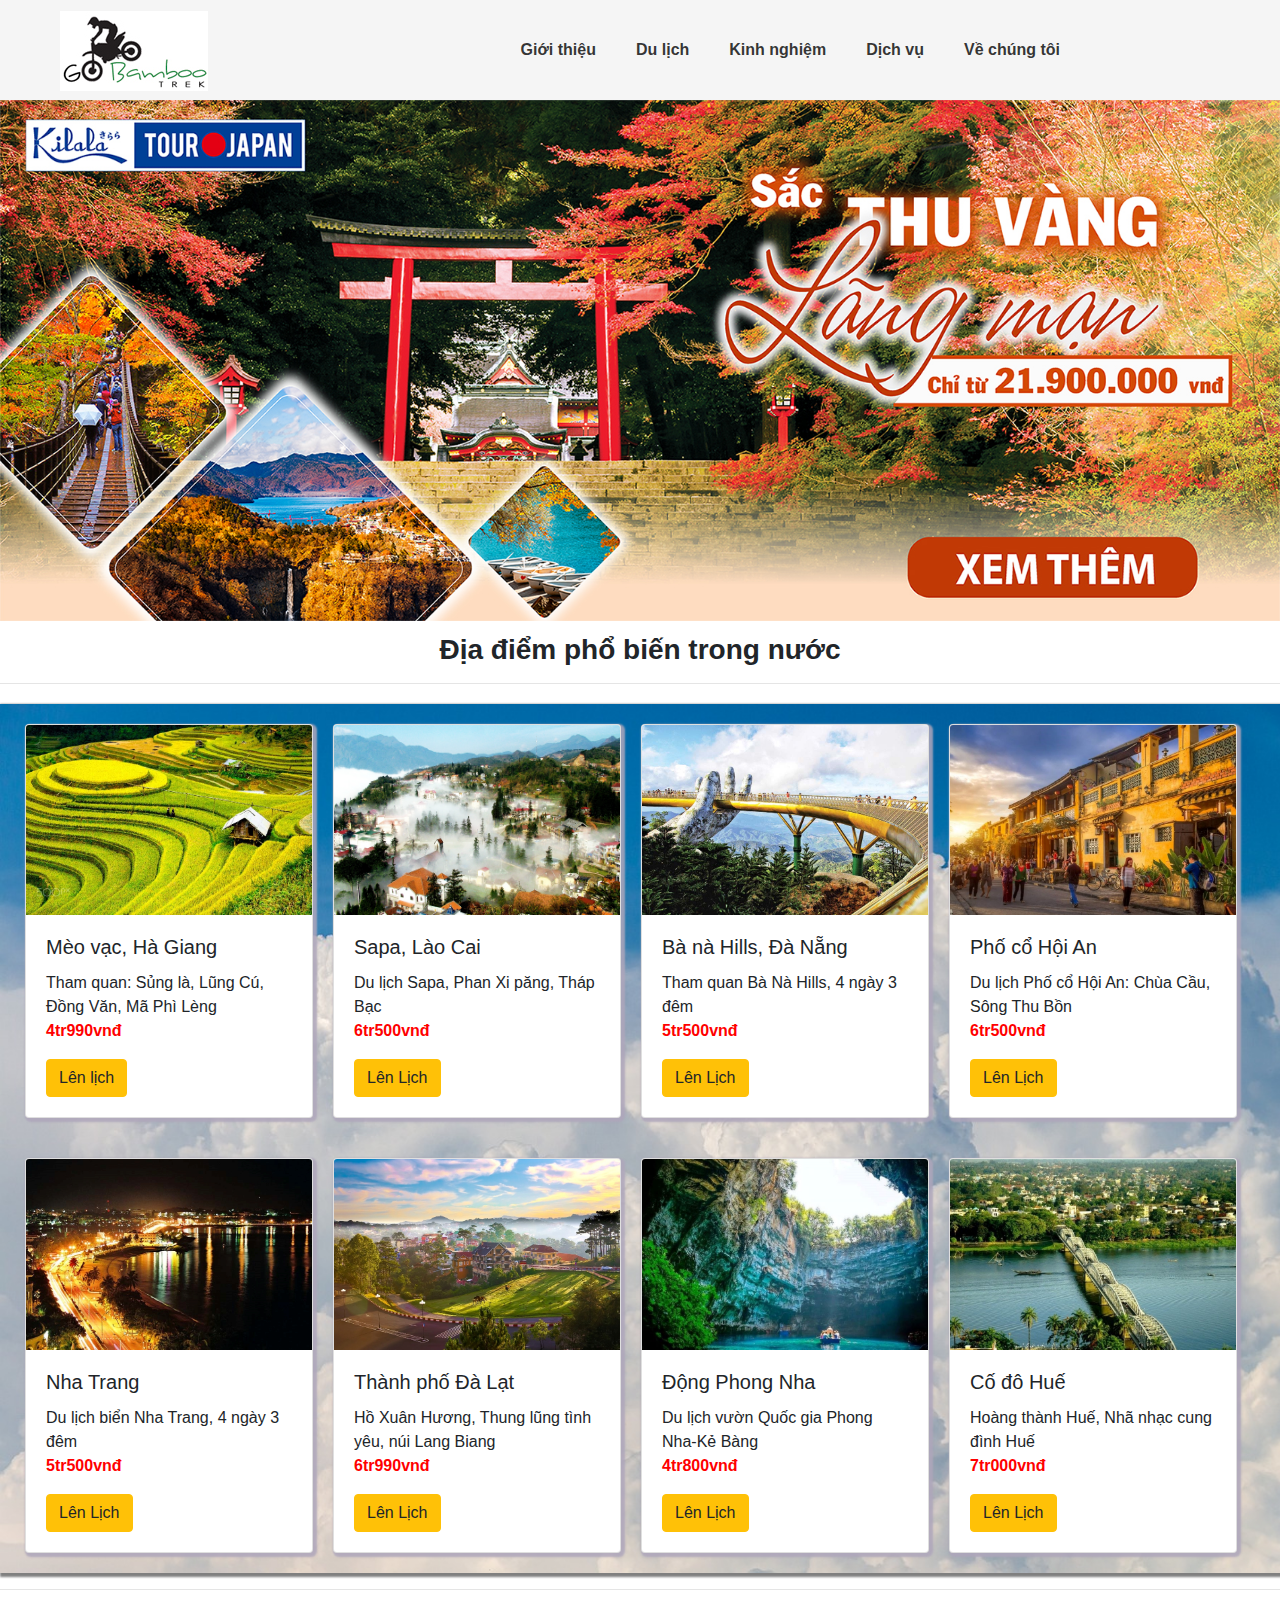
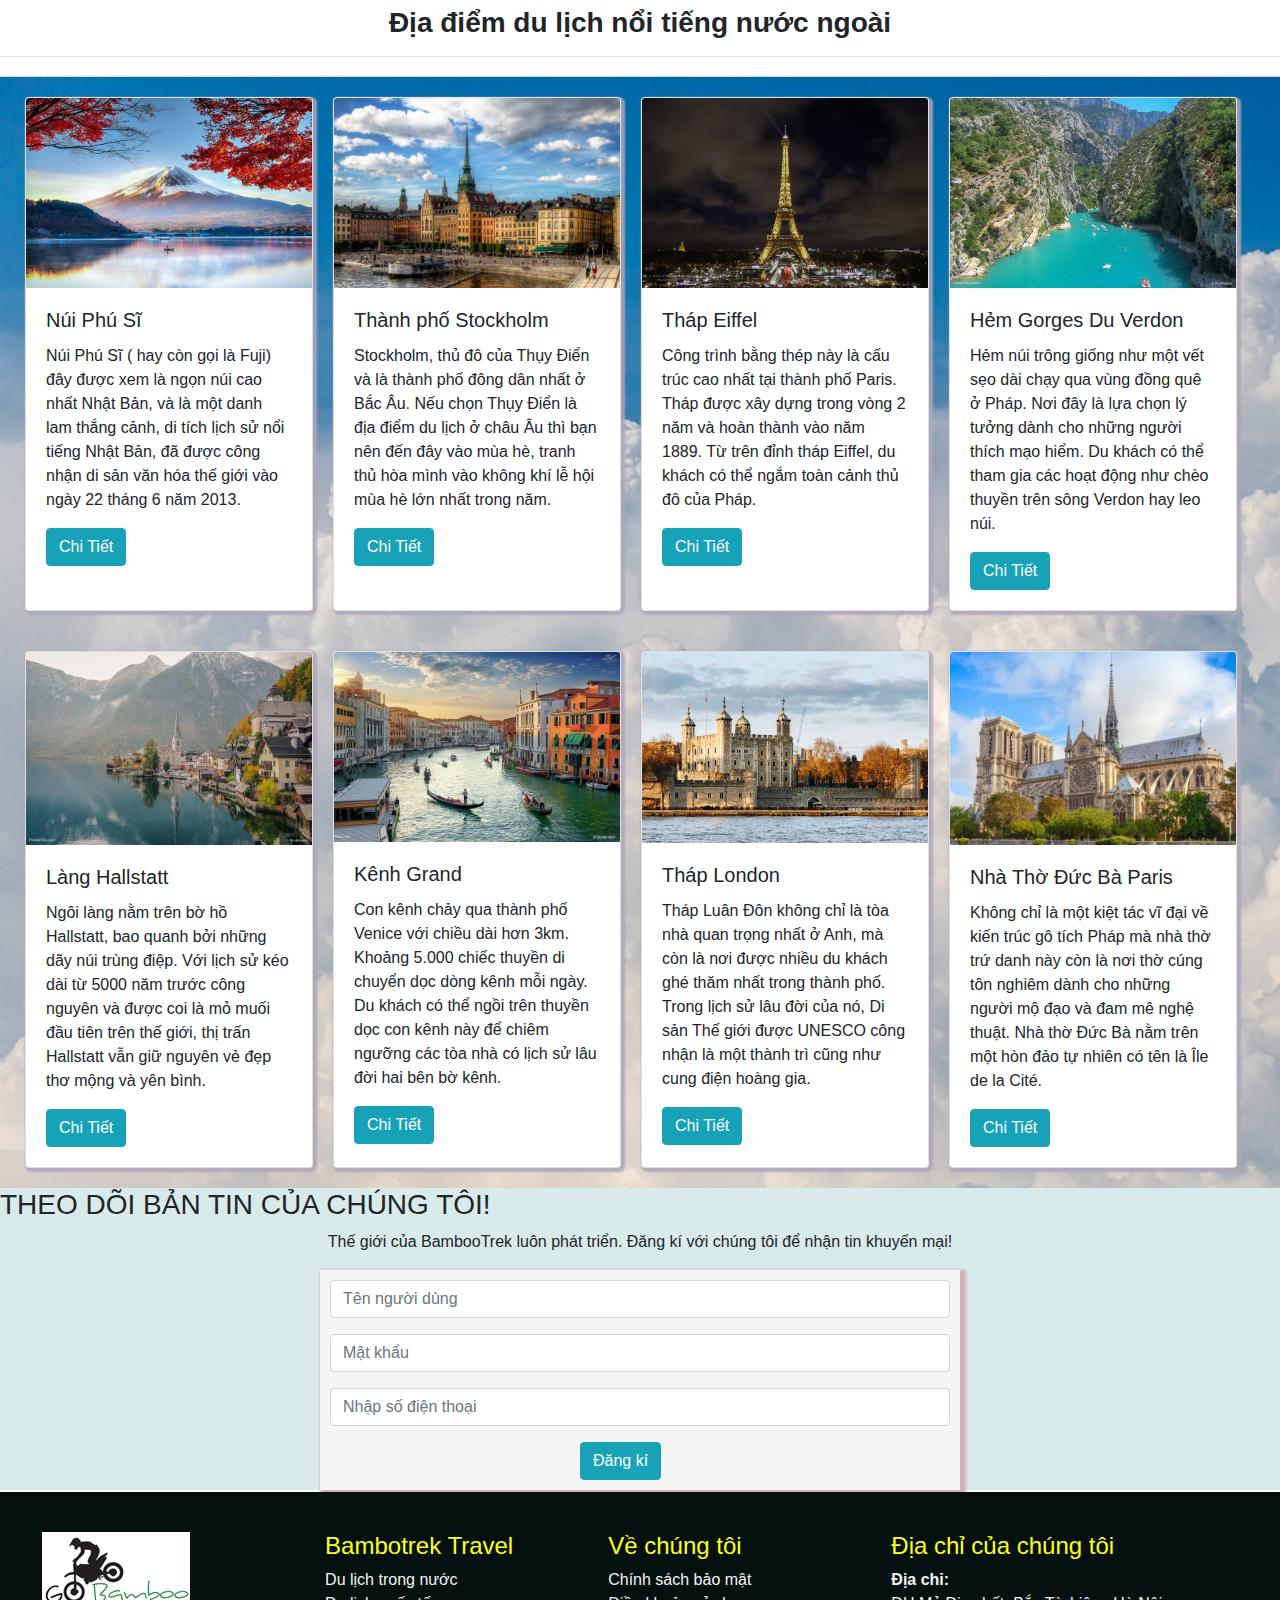
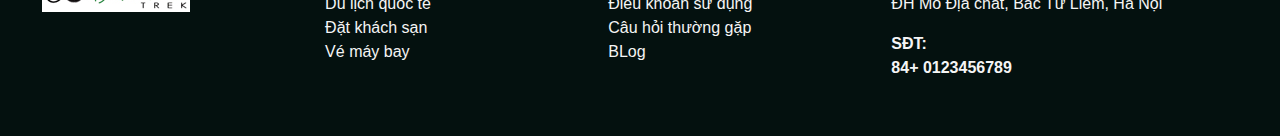
<file: BTL_NguyenXuanDat.html>
<!DOCTYPE html>
<html>

<head>
    <link rel="stylesheet" href="BTL_NguyenXuanDat.css">
    <link rel="stylesheet" href="https://maxcdn.bootstrapcdn.com/bootstrap/4.0.0/css/bootstrap.min.css">
    <script src="BTL_NguyenXuanDat.js"></script>
    <meta name="viewport" content=" width=device-width, initial-scale=1">
    <title>Du lịch</title>
</head>

<body>
    <header>
        <div id="logo">
            <img src="img/logo-bambotrek.jpg" alt="">
        </div>
        <div id="menu">
            <nav>
                <ul class="nav justify-content-end">
                    <li><a href="">Giới thiệu</a></li>
                    <li><a href="">Du lịch</a></li>
                    <li><a href="">Kinh nghiệm</a></li>
                    <li><a href="">Dịch vụ</a></li>
                    <li><a href="">Về chúng tôi</a></li>
                </ul>
            </nav>
        </div>
    </header>
    <div id="banner">
        <img id="img" src="img/banner-1.jpeg" alt="">
    </div>
    <div id="container">
        <div id="main">
            <hr>
            <h3>Địa điểm phổ biến trong nước</h3>
            <hr>
            <div id="content">
                <div class="container1">
                    <div class="item">
                        <div class="card">
                            <img src="img/anh-ha-giang.jpg" class="card-img-top" alt="">
                            <div class="card-body">
                                <h5 class="card-title">Mèo vạc, Hà Giang</h5>
                                <p class="card-text"> Tham quan: Sủng là, Lũng Cú, Đồng Văn, Mã Phì Lèng<br>
                                    <strong style="color: red;">4tr990vnđ</strong>
                                </p>
                                <a href="#" class="btn btn-warning">Lên lịch</a>
                            </div>
                        </div>
                    </div>
                    <div class="item">
                        <div class="card">
                            <img src="img/anh-sapa2.jpg" class="card-img-top" alt="">
                            <div class="card-body">
                                <h5 class="card-title">Sapa, Lào Cai</h5>
                                <p class="card-text">Du lịch Sapa, Phan Xi păng, Tháp Bạc
                                    <br>
                                    <strong style="color: red;">6tr500vnđ</strong>
                                </p>
                                <a href="#" class="btn btn-warning">Lên Lịch</a>
                            </div>
                        </div>
                    </div>
                    <div class="item">
                        <div class="card">
                            <img src="img/anh-1.jpg" class="card-img-top" alt="...">
                            <div class="card-body">
                                <h5 class="card-title">Bà nà Hills, Đà Nẵng</h5>
                                <p class="card-text">Tham quan Bà Nà Hills,
                                    4 ngày 3 đêm
                                    <br>
                                    <strong style="color: red;">5tr500vnđ</strong>
                                </p>
                                <a href="#" class="btn btn-warning">Lên Lịch</a>
                            </div>
                        </div>
                    </div>
                    <div class="item">
                        <div class="card">
                            <img src="img/anh-hoi-an.jpg" class="card-img-top" alt="...">
                            <div class="card-body">
                                <h5 class="card-title">Phố cổ Hội An</h5>
                                <p class="card-text">Du lịch Phố cổ Hội An: Chùa Cầu, Sông Thu Bồn<br>
                                    <strong style="color: red;">6tr500vnđ</strong>
                                </p>
                                <a href="#" class="btn btn-warning">Lên Lịch</a>
                            </div>
                        </div>
                    </div>
                    <div class="item">
                        <div class="card">
                            <img src="img/anh-2.jpg" class="card-img-top" alt="...">
                            <div class="card-body">
                                <h5 class="card-title">Nha Trang</h5>
                                <p class="card-text">Du lịch biển Nha Trang, 4 ngày 3 đêm
                                    <br>
                                    <strong style="color: red;">5tr500vnđ</strong>
                                </p>
                                <a href="#" class="btn btn-warning">Lên Lịch</a>
                            </div>
                        </div>
                    </div>
                    <div class="item">
                        <div class="card">
                            <img src="img/anh-dalat.jpg" class="card-img-top" alt="...">
                            <div class="card-body">
                                <h5 class="card-title">Thành phố Đà Lạt</h5>
                                <p class="card-text">Hồ Xuân Hương, Thung lũng tình yêu, núi Lang Biang
                                    <br>
                                    <strong style="color: red;">6tr990vnđ</strong>
                                </p>
                                <a href="#" class="btn btn-warning">Lên Lịch</a>
                            </div>
                        </div>
                    </div>
                    <div class="item">
                        <div class="card">
                            <img src="img/anh-dong-phon-nha.jpg" class="card-img-top" alt="...">
                            <div class="card-body">
                                <h5 class="card-title">Động Phong Nha</h5>
                                <p class="card-text">Du lịch vườn Quốc gia Phong Nha-Kẻ Bàng
                                    <br>
                                    <Strong style="color: red;">4tr800vnđ</Strong>
                                </p>
                                <a href="#" class="btn btn-warning">Lên Lịch</a>
                            </div>
                        </div>
                    </div>
                    <div class="item">
                        <div class="card">
                            <img src="img/anh-hue.jpg" class="card-img-top" alt="...">
                            <div class="card-body">
                                <h5 class="card-title">Cố đô Huế</h5>
                                <p class="card-text">Hoàng thành Huế, Nhã nhạc cung đình Huế
                                    <br>
                                    <strong style="color: red;">7tr000vnđ</strong>
                                </p>
                                <a href="#" class="btn btn-warning">Lên Lịch</a>
                            </div>
                        </div>
                    </div>
                </div>
            </div>
            <hr>
            <h3>Địa điểm du lịch nổi tiếng nước ngoài</h3>
            <hr>
            <div id="content">
                <div class="container1">
                    <div class="card">
                        <img src="img/anh-nui-phu-si.jpg" class="card-img-top" alt="...">
                        <div class="card-body">
                            <h5 class="card-title">Núi Phú Sĩ</h5>
                            <p class="card-text">
                                Núi Phú Sĩ ( hay còn gọi là Fuji) đây được xem là ngọn núi cao nhất Nhật Bản,
                                và là một danh lam thắng cảnh, di tích lịch sử nổi tiếng Nhật Bản,
                                đã được công nhận di sản văn hóa thế giới vào ngày 22 tháng 6 năm 2013.</p>
                            <a href="#" class="btn btn-info">Chi Tiết</a>
                        </div>
                    </div>
                    <div class="card">
                        <img src="img/anh-stockholm.jpg" class="card-img-top" alt="...">
                        <div class="card-body">
                            <h5 class="card-title">Thành phố Stockholm</h5>
                            <p class="card-text">Stockholm, thủ đô của Thụy Điển và là thành phố đông dân
                                nhất ở Bắc Âu. Nếu chọn Thụy Điển là địa điểm du lịch ở châu Âu
                                thì bạn nên đến đây vào mùa hè, tranh thủ hòa mình vào không khí lễ hội
                                mùa hè lớn nhất trong năm.</p>
                            <a href="#" class="btn btn-info">Chi Tiết</a>
                        </div>
                    </div>
                    <div class="card">
                        <img src="img/anh-thapeiffel.jpg" class="card-img-top" alt="...">
                        <div class="card-body">
                            <h5 class="card-title">Tháp Eiffel</h5>
                            <p class="card-text">Công trình bằng thép này là cấu trúc cao nhất tại thành phố Paris.
                                Tháp được xây dựng trong vòng 2 năm và hoàn thành vào năm 1889.
                                Từ trên đỉnh tháp Eiffel, du khách có thể ngắm toàn cảnh thủ đô của Pháp.</p>
                            <a href="#" class="btn btn-info">Chi Tiết</a>
                        </div>
                    </div>
                    <div class="card">
                        <img src="img/anh-hem-nui-gorges-du-verdon.jpg" class="card-img-top" alt="...">
                        <div class="card-body">
                            <h5 class="card-title">Hẻm Gorges Du Verdon</h5>
                            <p class="card-text">Hẻm núi trông giống như một vết sẹo dài chạy qua vùng đồng
                                quê ở Pháp. Nơi đây là lựa chọn lý tưởng dành cho những người thích mạo hiểm.
                                Du khách có thể tham gia các hoạt động như chèo thuyền trên sông Verdon hay leo núi.
                            </p>
                            <a href="#" class="btn btn-info">Chi Tiết</a>
                        </div>
                    </div>
                    <div class="card">
                        <img src="img/anh-lang-hallstatt-ao.jpg" class="card-img-top" alt="...">
                        <div class="card-body">
                            <h5 class="card-title">Làng Hallstatt</h5>
                            <p class="card-text">Ngôi làng nằm trên bờ hồ Hallstatt, bao quanh bởi những dãy núi
                                trùng điệp. Với lịch sử kéo dài từ 5000 năm trước công nguyên và được coi
                                là mỏ muối đầu tiên trên thế giới, thị trấn Hallstatt vẫn giữ nguyên vẻ đẹp
                                thơ mộng và yên bình.</p>
                            <a href="#" class="btn btn-info">Chi Tiết</a>
                        </div>
                    </div>
                    <div class="card">
                        <img src="img/anh-kenh-grand-italy.jpg" class="card-img-top" alt="...">
                        <div class="card-body">
                            <h5 class="card-title">Kênh Grand</h5>
                            <p class="card-text">Con kênh chảy qua thành phố Venice với chiều dài hơn 3km.
                                Khoảng 5.000 chiếc thuyền di chuyển dọc dòng kênh mỗi ngày. Du khách có thể
                                ngồi trên thuyền dọc con kênh này để chiêm ngưỡng các tòa nhà có lịch sử lâu
                                đời hai bên bờ kênh.
                            </p>
                            <a href="#" class="btn btn-info">Chi Tiết</a>
                        </div>
                    </div>
                    <div class="card">
                        <img src="img/anh-thap-london.jpg" class="card-img-top" alt="...">
                        <div class="card-body">
                            <h5 class="card-title">Tháp London</h5>
                            <p class="card-text">Tháp Luân Đôn không chỉ là tòa nhà quan trọng nhất ở Anh,
                                mà còn là nơi được nhiều du khách ghé thăm nhất trong thành phố. Trong lịch
                                sử lâu đời của nó, Di sản Thế giới được UNESCO công nhận là một thành trì
                                cũng như cung điện hoàng gia. </p>
                            <a href="#" class="btn btn-info">Chi Tiết</a>
                        </div>
                    </div>
                    <div class="card">
                        <img src="img/anh-nha-tho-duc-ba.jpg" class="card-img-top" alt="...">
                        <div class="card-body">
                            <h5 class="card-title">Nhà Thờ Đức Bà Paris</h5>
                            <p class="card-text">Không chỉ là một kiệt tác vĩ đại về kiến trúc gô tích Pháp mà nhà
                                thờ trứ danh này còn là nơi thờ cúng tôn nghiêm dành cho những người mộ đạo và
                                đam mê nghệ thuật. Nhà thờ Đức Bà nằm trên một hòn đảo tự nhiên có tên là Île de
                                la Cité. </p>
                            <a href="#" class="btn btn-info">Chi Tiết</a>
                        </div>
                    </div>
                </div>
            </div>
        </div>
        <div class="about">
            <h3>THEO DÕI BẢN TIN CỦA CHÚNG TÔI!</h3>
            <p>Thế giới của BambooTrek luôn phát triển. Đăng kí với chúng tôi để nhận tin khuyến mại!</p>
            <form id="form">
                <div class="form-group">
                    <input type="text" class="form-control" id="name" placeholder="Tên người dùng">
                </div>
                <div class="form-group">
                    <input type="password" class="form-control" id="password" placeholder="Mật khẩu">
                </div>
                <div class="form-group">
                    <input type="tel" class="form-control" id="phonenumber" placeholder="Nhập số điện thoại">
                </div>
                <button class="btn btn-info">Đăng kí</button>
            </form>
        </div>
    </div>
    <footer>
        <div class="grid">
            <div class="grid-item">
                <img src="img/logo-bambotrek.jpg" alt="">
            </div>
            <div class="grid-item">
                <h4>Bambotrek Travel</h4>
                <li><a href="#">Du lịch trong nước</a></li>
                <li><a href="#">Du lịch quốc tế </a></li>
                <li><a href="#">Đặt khách sạn</a></li>
                <li><a href="#">Vé máy bay</a></li>
            </div>
            <div class="grid-item">
                <h4>Về chúng tôi</h4>
                <li><a href="#">Chính sách bảo mật</a></li>
                <li><a href="#">Điều khoản sử dụng</a></li>
                <li><a href="#">Câu hỏi thường gặp</a></li>
                <li><a href="#">BLog</a></li>
            </div>
            <div class="grid-item">
                <h4>Địa chỉ của chúng tôi</h4>
                <strong>Địa chỉ:</strong>
                <p>ĐH Mỏ Địa chất, Bắc Từ Liêm, Hà Nội</p>
                <strong>SĐT:<p>84+ 0123456789</p></strong>
            </div>
        </div>
    </footer>
</body>
</html>
</file>
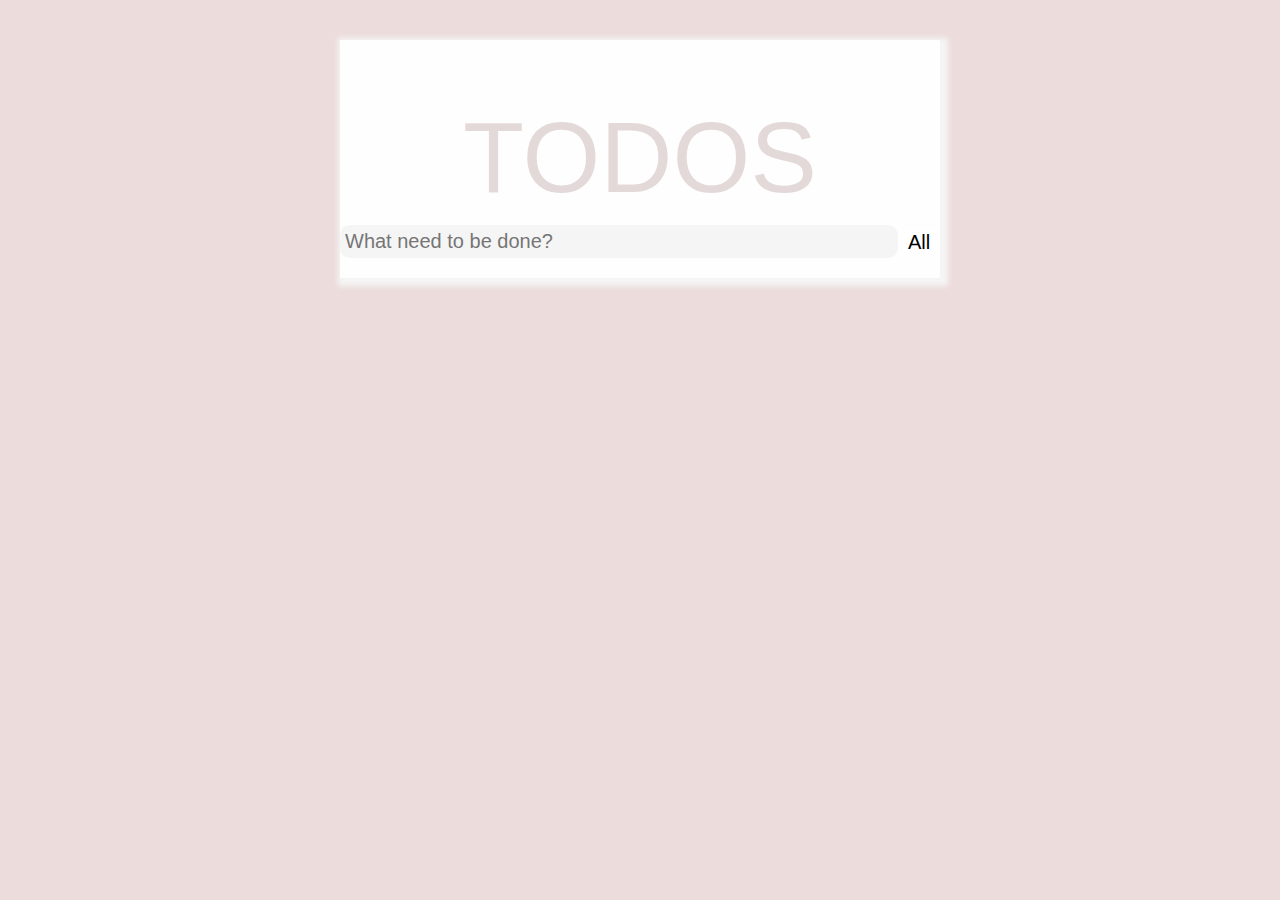
<file: todomvc.html>
<!DOCTYPE html>
<html lang="en">

<head>
    <meta charset="utf-8" />
    <meta name="viewport" content="width=device-width, initial-scale=1.0" />
    <meta http-equiv="X-UA-Compatible" content="ie=edge" />
    <title>Todo App</title>
    <link rel="stylesheet" href="https://cdnjs.cloudflare.com/ajax/libs/font-awesome/4.7.0/css/font-awesome.min.css">
    <link href="https://cdn.jsdelivr.net/npm/bootstrap@5.1.3/dist/css/bootstrap.min.css" rel="stylesheet" integrity="sha384-1BmE4kWBq78iYhFldvKuhfTAU6auU8tT94WrHftjDbrCEXSU1oBoqyl2QvZ6jIW3" crossorigin="anonymous">
    <link rel="stylesheet" href="todomvc.css" />
</head>

<body>
    <div class="container">
        <div class="top">
            <h1>TODOS</h1>
            <input type="text" class="newlist" placeholder="What need to be done?">
            <button class="selectall">All</button>
        </div>
        <div class="middle">
            <!--<div class="to-do">
                <input type="text" class="text" readonly>
                <input type="checkbox" class="checkbox">
                <button class="delete">Delete</button>
            </div>
            <div class="to-do">
                <input type="text" class="text" readonly>
                <input type="checkbox" class="checkbox">
                <button class="delete">Delete</button>
            </div>-->
        </div>
        <div class="bottom" style="display: none;">
            <span id="count"><strong>0</strong> item left</span>
            <ul class="ul">
                <li><a id="all" class="active" href="#/all">all</a></li>
                <li><a id="active" href="#/active">active</a></li>
                <li><a id="completed" href="#/completed">completed</a></li>
            </ul>
            <button class="clearcompleted">clear completed</button>
        </div>
    </div>
    <script src="todomvc.js"></script>
</body>

</html>
</file>
<file: BTL_NguyenXuanDat.css>
body{
    font-family: 'Times New Roman';
    font-size: 14px;
    width: 100%;
    margin: auto;
}
header {
    width: 100%;
    height: 100px;
    background-color: whitesmoke;
}
header #logo{
    float: left;
    margin-left: 60px;
    line-height: 100px;
}
header #menu{
    margin-right: 200px;
}
header #menu ul {
    list-style-type: none;
    margin: 0px;
    padding: 0px;
    overflow: hidden;
} 
header #menu ul li a {
    line-height: 100px;
    display: block;
    color: rgba(0, 0, 0, 0.801);
    padding: 0px 20px 0px 20px;
    font-weight: bold;
    text-decoration: none;
}
  
header #menu ul li a:hover {
    color: red;
    background-color: white;
    font-weight: bold;
    border-radius: 5px;
}
#banner{
    width: 100%;
    height: 500px;
    
}
#banner img{
    width: 100%;
}
#container{
    width: 100%;
    margin: 0px;
    padding: 0px;
}
#main{
    width: 100%;
    height: auto;
}
#main h3{
    text-align: center;
    font-weight: bold;
}
#main #content{
    box-shadow: 2px 2px 2px 2px gray;
    background-image: url(img/clouds.jpg);
    background-repeat: no-repeat;
    background-size: cover;
}
#main #content .container1{
    display: flex;
    flex-wrap: wrap;
    flex-direction: row;
    margin-left: 15px;
    margin-top: 20px;
}
#main #content .container1 .card{
    margin: 20px 10px;
    width: 18rem;
    box-shadow: 2px 2px 2px 2px rgba(174, 166, 187, 0.863);
}
.about{
    width: 100%;
    background-color: rgb(217, 234, 235);
}
.about h4{
    padding-top: 20px;
    text-align: center;
}
.about p{
    text-align: center;
}
.about #form{
    width: 50%;
    margin-left: auto;
    margin-right: auto;
    padding: 10px;
    box-shadow: 3px 3px 3px 3px rgb(211, 177, 177);
    background-color: whitesmoke;
}
.about #form button{
    margin-left: 250px;
}
footer{
    width: 100%;
    height: auto;
    background-color: rgb(4, 17, 15);
    color: whitesmoke;
}
footer li{
    list-style-type: none;
    
}
footer li a{
    text-decoration: none;
    color: whitesmoke;
    padding-top: 10px;
}
footer h4{
    color: rgb(255, 255, 22);
}
footer .grid{
    margin: 2px;
    display: grid;
    padding: 40px;
    grid-column-gap: 20px;
    grid-row-gap: 10px;
    grid-template-columns: 22% 22% 22% auto;
}
/*reponsive cho ipad*/
@media(max-width: 768px){
    header #logo{
        float: left;
        margin-left: 30px;
        line-height: 100px;
    }
    header #logo img{
        width:100%
    }
    header #menu{
        margin-right: auto;
    }
    #banner{
        width: 100%;
        height: auto;
    }
    #main #content .container1{
        display: flex;
        flex-wrap: wrap;
        flex-direction: row;
        margin-left: 60px;
        margin-top: 20px;
    }
    #main #content .container1 .card{
        margin: 20px 20px;
        width: 18rem;
        box-shadow: 2px 2px 2px 2px rgba(174, 166, 187, 0.863);
    }
    .about #form{
        width: 70%;
        margin-left: auto;
        margin-right: auto;
        padding: 10px;
        box-shadow: 3px 3px 3px 3px rgb(211, 177, 177);
        background-color: whitesmoke;
    }
    .about #form button{
        margin-left: 230px;
    }
}
</file>
<file: todomvc.css>
* {
    margin: 0;
    box-sizing: border-box;
    font-family: "Fira sans", sans-serif;
}

body {
    background-color: rgb(236, 220, 220);
}

.container {
    display: flex;
    flex-direction: column;
    background-color: rgba(255, 255, 255, 0.957);
    width: 600px;
    max-width: 600px;
    margin: auto;
    margin-top: 40px;
    padding-top: 20px;
    box-shadow: 3px 3px 5px 5px whitesmoke;
}

.container .top {
    padding-top: 40px;
    padding-bottom: 20px;
    color: white;
    text-align: center;
}
.selectall {
    margin-top: 5px;
    border: none;
    background-color: white;
    font-size: 20px;
    color: black;
}

.container .top h1 {
    font-size: 100px;
    font-weight: 300;
    text-align: center;
    color: rgba(77, 8, 8, 0.15);
    text-rendering: optimizeLegibility;
    margin-bottom: 10px;
}

.newlist {
    margin: 0;
    border: none;
    width: 93%;
    padding: 5px;
    float: left;
    font-size: 20px;
    border-radius: 10px;
    color: black;
    background-color: whitesmoke;
}

.middle {
    display: flex;
    flex-direction: column;
}

.to-do .checkbox {
    border: none;
    width: 20px;
    height: 20px;
    text-align: center;
}

.to-do .text {
    margin-right: 10px;
    margin-bottom: 2px;
    padding: 4px;
    border-color: rgb(237, 227, 227);
    width: 80%;
    background: #d9d9d9;
    color: #555;
    font-size: 20px;
    border-radius: 10px;
}

.to-do .text.checked {
    text-decoration: line-through;
}

.to-do .delete {
    color: darkslategray;
    background-color: white;
    margin-left: 5px;
    border: none;
    border-radius: 10px;
    text-align: center;
    color: black;
    font-size: 20px;
}

.to-do .active {
    margin-left: 27px;
    border: none;
    border-radius: 10px;
    font-size: 20px;
    margin-bottom: 1px;
}

.container .bottom {
    margin-top: 10px;
}

span {
    margin-left: 10px;
    margin-right: 80px;
}

ul {
    display: inline-flex;
    list-style-type: none;
    margin-right: 40px;
}

ul li {
    margin-left: 5px;
    margin-right: 5px;
}

a {
    background-color: rgba(77, 8, 8, 0.15);
    color: black;
    text-decoration: none;
}
a:hover {
    background-color: red;
}

.clearcompleted {
    margin-left: 10px;
    border: none;
    background-color: white;
}
</file>
